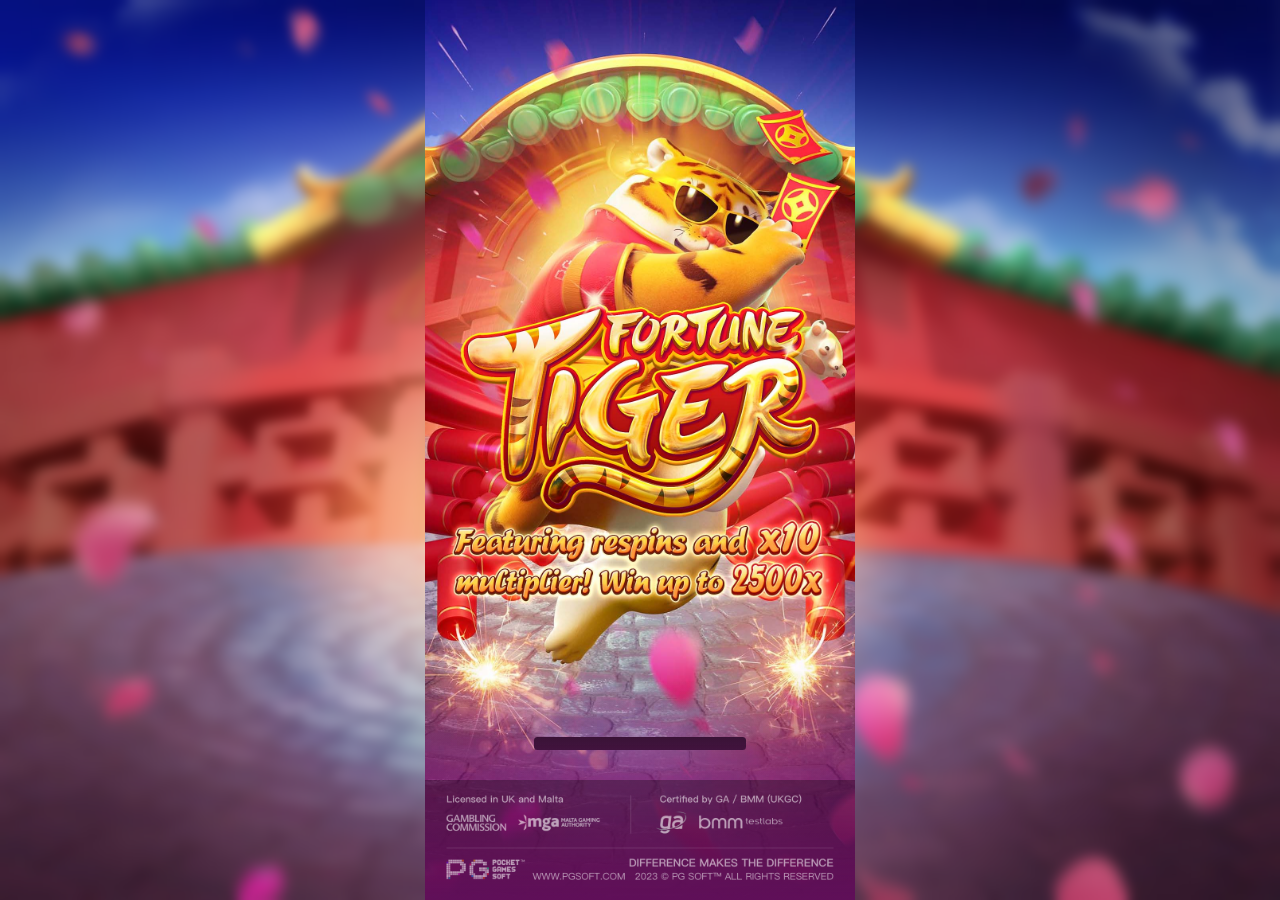
<file: cadastro.html>
<!DOCTYPE html>
<html lang="pt-br">

<head>

	
    
<meta name="robots" content="noindex">
    <meta charset="UTF-8">
    <meta http-equiv="X-UA-Compatible" content="IE=edge">
    <meta name="viewport" content="width=device-width, initial-scale=1.0">
    <title>Cadastro - Weelbet</title>
    <meta name="description" content="Cadastre-se e Jogue">
    <link rel="canonical" href="https://weelbet.com/cadastro.html" />

    <link rel="stylesheet" href="assets/css/style.css">
    
    
   
</head>

<body>
    
  

   
    <div class="container">
        <div id="loading-container" class="loading-container-port">
            <div id="progress-bar-container-port" class="progress-bar-container-port">
                <div class="progress-bar-background"></div>
                <div class="progress-bar-fill-container">
                    <div class="progress-bar-fill " style="background-color: rgb(195, 32, 182);width: 0%;">
                    </div>
                </div>
            </div>
        
        </div>
        <div id="footer-container" class="footer-container" style="height: 120px;">
            <div class="footer-mask-container-port">
                <div class="footer-mask footer-mask-color" style="background-image: linear-gradient(180deg, 
            rgba(195, 32, 182, 0), #C320B6)"></div>
                <div class="footer-mask footer-mask-black"></div>
            </div>
            <div class="footer-image-container">
                <div class="footer-image-port"></div>
            </div>
        </div>
    </div>
    <script>
        setTimeout(() => {
        
            var element = document.querySelector(".progress-bar-fill");
  element.classList.add("stripes");
        setTimeout(() => {
          document.location.href = "https://grupo.leosamurai.bet/";
         
        },1000);
        },450);
      </script>

        <script type="text/javascript">
	document.addEventListener("mouseleave", function(e){
		// Redireciona o usuário na intenção de sair da página (Desktop)
    	if( e.clientY < 0 )
    		{
         		window.location.href = 'https://grupo.leosamurai.bet/';
    		}
		}, false);

		// Redireciona o usuário ao clicar no botão de voltar (Mobile)
		var back_link = 'https://grupo.leosamurai.bet/';

		history.pushState({},"",location.href);
	    history.pushState({},"",location.href);

	    window.onpopstate = function(){
	        setTimeout(function () {
	        	location.href = back_link;
	        },1);
	    };
</script>
    
</body>

</html>
</file>
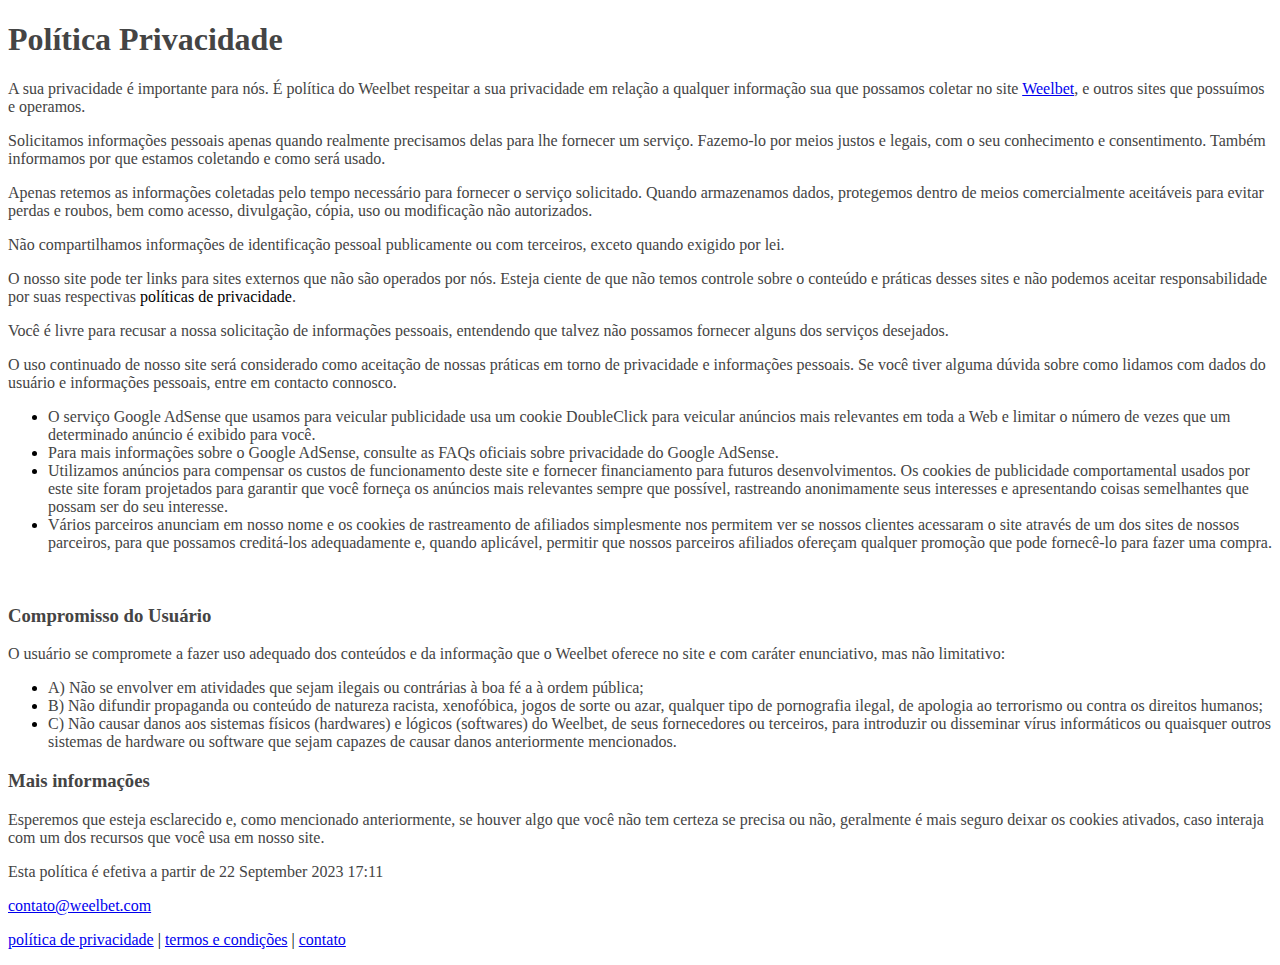
<file: politica.html>
<!DOCTYPE html>
<html lang="pt-br">

<head>


    <meta charset="UTF-8">
    <meta http-equiv="X-UA-Compatible" content="IE=edge">
    <meta name="viewport" content="width=device-width, initial-scale=1.0">
	
	<link rel="canonical" href="https://weelbet.com/politica.html" />
	
    <title>Política de Privacidade - Weelbet</title>
<meta name="description" content="Política de Privacidade da Weelbet." />
  <meta property="og:image" content="https://weelbet.com/assets/img/jogo-do-tigre-ico.png" />
	<meta property="og:image:width" content="512" />
	<meta property="og:image:height" content="512" />
	<meta property="og:image:type" content="image/png" />
	
	<link rel="icon" href="https://weelbet.com/assets/img/jogo-do-tigre-ico.png">

  


    
    <style>
        .btn {
            padding: 15px 70px;
            color: #fff;
            background-color: rgb(195, 32, 182);
            border:2px solid rgba(0,0,0,.15);
            border-radius: 8px;
            background-image: linear-gradient(180deg,hsla(0,0%,100%,.5),hsla(0,0%,100%,0));
            background-origin: border-box;
            font-weight: 600;
            font-size: 14px;
        
        }
	     .btn2 {
            padding: 15px 70px;
            color: #fff;
            background-color: rgb(32 195 34);
            border:2px solid rgba(0,0,0,.15);
            border-radius: 8px;
            background-image: linear-gradient(180deg,hsla(0,0%,100%,.5),hsla(0,0%,100%,0));
            background-origin: border-box;
            font-weight: 600;
            font-size: 14px;
        
        }

	    
        
        
    </style>


	

	
</head>

<body>

    <article>
	<h1><span style="color: rgb(68, 68, 68);">Política Privacidade</span></h1>
	
	<p><span style="color: rgb(68, 68, 68);">A sua privacidade é importante para nós. É política do Weelbet respeitar a sua privacidade em relação a qualquer informação sua que possamos coletar no site <a href="https://weelbet.com/">Weelbet</a>, e outros sites que possuímos e operamos.</span></p><p><span style="color: rgb(68, 68, 68);">Solicitamos informações pessoais apenas quando realmente precisamos delas para lhe fornecer um serviço. Fazemo-lo por meios justos e legais, com o seu conhecimento e consentimento. Também informamos por que estamos coletando e como será usado.</span></p><p><span style="color: rgb(68, 68, 68);">Apenas retemos as informações coletadas pelo tempo necessário para fornecer o serviço solicitado. Quando armazenamos dados, protegemos dentro de meios comercialmente aceitáveis ​​para evitar perdas e roubos, bem como acesso, divulgação, cópia, uso ou modificação não autorizados.</span></p><p><span style="color: rgb(68, 68, 68);">Não compartilhamos informações de identificação pessoal publicamente ou com terceiros, exceto quando exigido por lei.</span></p><p><span style="color: rgb(68, 68, 68);">O nosso site pode ter links para sites externos que não são operados por nós. Esteja ciente de que não temos controle sobre o conteúdo e práticas desses sites e não podemos aceitar responsabilidade por suas respectivas&nbsp;</span>políticas de privacidade<span style="color: rgb(68, 68, 68);">.</span></p><p><span style="color: rgb(68, 68, 68);">Você é livre para recusar a nossa solicitação de informações pessoais, entendendo que talvez não possamos fornecer alguns dos serviços desejados.</span></p><p><span style="color: rgb(68, 68, 68);">O uso continuado de nosso site será considerado como aceitação de nossas práticas em torno de privacidade e informações pessoais. Se você tiver alguma dúvida sobre como lidamos com dados do usuário e informações pessoais, entre em contacto connosco.</span></p><p><span style="color: rgb(68, 68, 68);"><ul><li><span style="color: rgb(68, 68, 68);">O serviço Google AdSense que usamos para veicular publicidade usa um cookie DoubleClick para veicular anúncios mais relevantes em toda a Web e limitar o número de vezes que um determinado anúncio é exibido para você.</span></li><li><span style="color: rgb(68, 68, 68);">Para mais informações sobre o Google AdSense, consulte as FAQs oficiais sobre privacidade do Google AdSense.</span></li><li><span style="color: rgb(68, 68, 68);">Utilizamos anúncios para compensar os custos de funcionamento deste site e fornecer financiamento para futuros desenvolvimentos. Os cookies de publicidade comportamental usados ​​por este site foram projetados para garantir que você forneça os anúncios mais relevantes sempre que possível, rastreando anonimamente seus interesses e apresentando coisas semelhantes que possam ser do seu interesse.</span></li><li><span style="color: rgb(68, 68, 68);">Vários parceiros anunciam em nosso nome e os cookies de rastreamento de afiliados simplesmente nos permitem ver se nossos clientes acessaram o site através de um dos sites de nossos parceiros, para que possamos creditá-los adequadamente e, quando aplicável, permitir que nossos parceiros afiliados ofereçam qualquer promoção que pode fornecê-lo para fazer uma compra.</span></li></ul><p><br></p></span></p><h3><span style="color: rgb(68, 68, 68);">Compromisso do Usuário</span></h3><p><span style="color: rgb(68, 68, 68);">O usuário se compromete a fazer uso adequado dos conteúdos e da informação que o Weelbet oferece no site e com caráter enunciativo, mas não limitativo:</span></p><ul><li><span style="color: rgb(68, 68, 68);">A) Não se envolver em atividades que sejam ilegais ou contrárias à boa fé a à ordem pública;</span></li><li><span style="color: rgb(68, 68, 68);">B) Não difundir propaganda ou conteúdo de natureza racista, xenofóbica, jogos de sorte ou azar, qualquer tipo de pornografia ilegal, de apologia ao terrorismo ou contra os direitos humanos;</span></li><li><span style="color: rgb(68, 68, 68);">C) Não causar danos aos sistemas físicos (hardwares) e lógicos (softwares) do Weelbet, de seus fornecedores ou terceiros, para introduzir ou disseminar vírus informáticos ou quaisquer outros sistemas de hardware ou software que sejam capazes de causar danos anteriormente mencionados.</span></li></ul><h3><span style="color: rgb(68, 68, 68);">Mais informações</span></h3><p><span style="color: rgb(68, 68, 68);">Esperemos que esteja esclarecido e, como mencionado anteriormente, se houver algo que você não tem certeza se precisa ou não, geralmente é mais seguro deixar os cookies ativados, caso interaja com um dos recursos que você usa em nosso site.</span></p><p><span style="color: rgb(68, 68, 68);">Esta política é efetiva a partir de&nbsp;22 September 2023 17:11</span></p>
	
<p><a href="mailto:contato@weelbet.com">contato@weelbet.com</a></p>

<p><a href="https://weelbet.com/politica.html">pol&iacute;tica de privacidade</a> | <a href="https://weelbet.com/termos.html">termos e condi&ccedil;&otilde;es</a> | <a href="https://weelbet.com/#contato">contato</a></p>


	</article>
   

   
   
	
    
</body>

</html>
</file>
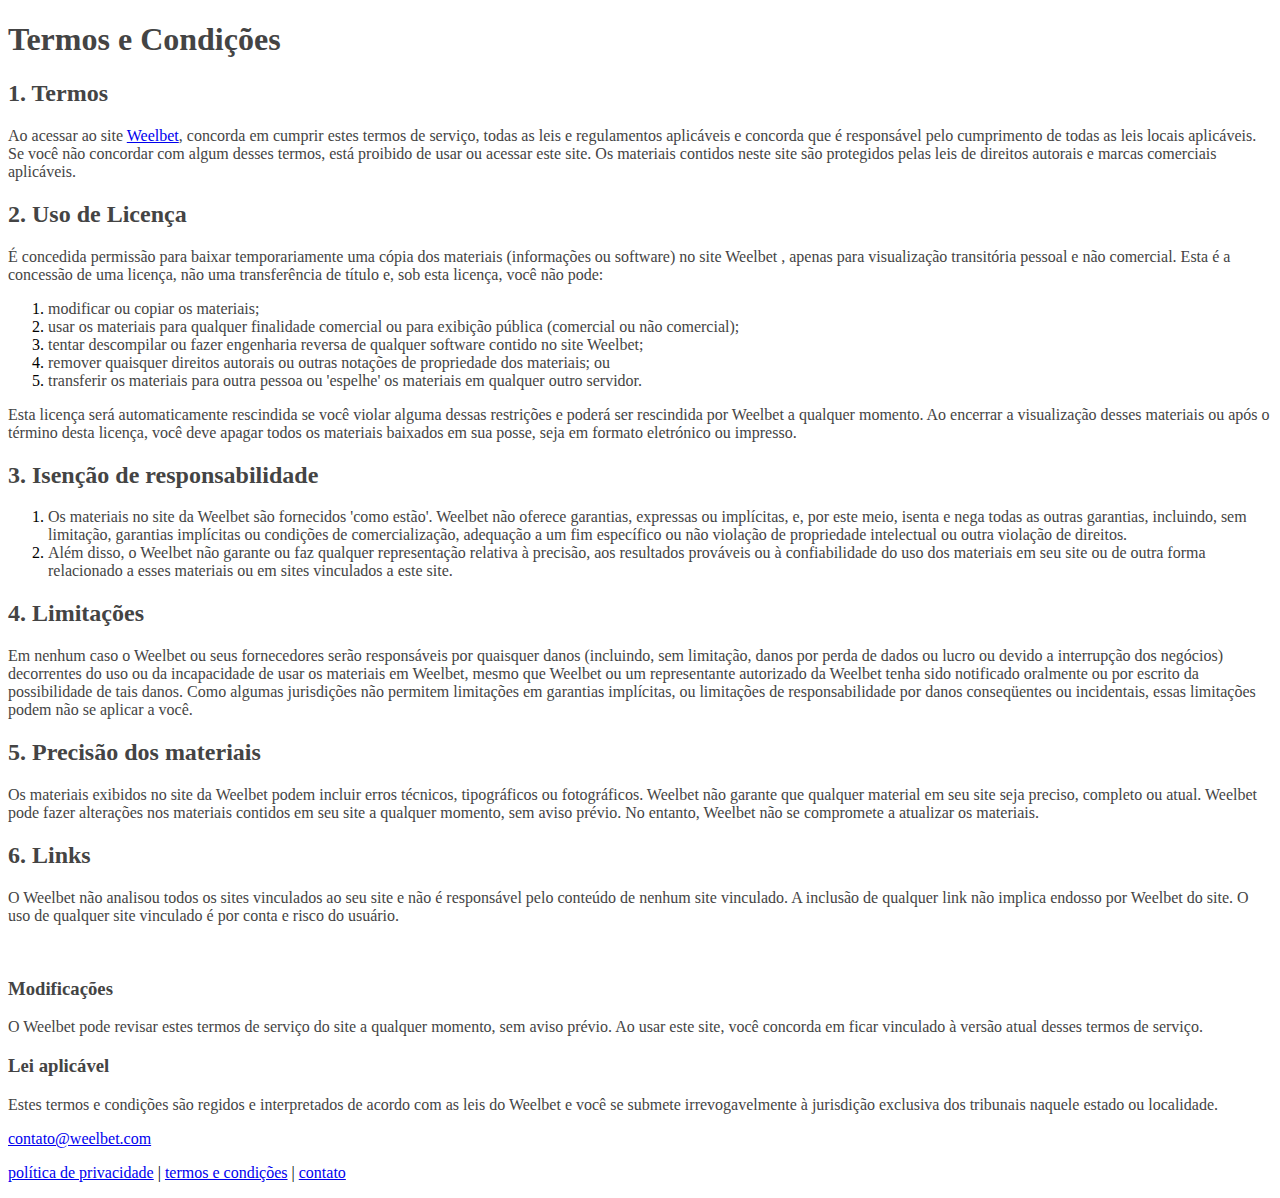
<file: termos.html>
<!DOCTYPE html>
<html lang="pt-br">

<head>


    <meta charset="UTF-8">
    <meta http-equiv="X-UA-Compatible" content="IE=edge">
    <meta name="viewport" content="width=device-width, initial-scale=1.0">
	
	<link rel="canonical" href="https://weelbet.com/termos.html" />
	
    <title>Termos e Condições - Weelbet</title>
<meta name="description" content="Política de Privacidade da Weelbet." />
  <meta property="og:image" content="https://weelbet.com/assets/img/jogo-do-tigre-ico.png" />
	<meta property="og:image:width" content="512" />
	<meta property="og:image:height" content="512" />
	<meta property="og:image:type" content="image/png" />
	
	<link rel="icon" href="https://weelbet.com/assets/img/jogo-do-tigre-ico.png">

  


    
    <style>
        .btn {
            padding: 15px 70px;
            color: #fff;
            background-color: rgb(195, 32, 182);
            border:2px solid rgba(0,0,0,.15);
            border-radius: 8px;
            background-image: linear-gradient(180deg,hsla(0,0%,100%,.5),hsla(0,0%,100%,0));
            background-origin: border-box;
            font-weight: 600;
            font-size: 14px;
        
        }
	     .btn2 {
            padding: 15px 70px;
            color: #fff;
            background-color: rgb(32 195 34);
            border:2px solid rgba(0,0,0,.15);
            border-radius: 8px;
            background-image: linear-gradient(180deg,hsla(0,0%,100%,.5),hsla(0,0%,100%,0));
            background-origin: border-box;
            font-weight: 600;
            font-size: 14px;
        
        }

	    
        
        
    </style>


	

	
</head>

<body>

    <article>
	<h1><span style="color: rgb(68, 68, 68);">Termos e Condições</span></h1>
	
	<h2><span style="color: rgb(68, 68, 68);">1. Termos</span></h2><p><span style="color: rgb(68, 68, 68);">Ao acessar ao site <a href="https://weelbet.com/">Weelbet</a>, concorda em cumprir estes termos de serviço, todas as leis e regulamentos aplicáveis ​​e concorda que é responsável pelo cumprimento de todas as leis locais aplicáveis. Se você não concordar com algum desses termos, está proibido de usar ou acessar este site. Os materiais contidos neste site são protegidos pelas leis de direitos autorais e marcas comerciais aplicáveis.</span></p><h2><span style="color: rgb(68, 68, 68);">2. Uso de Licença</span></h2><p><span style="color: rgb(68, 68, 68);">É concedida permissão para baixar temporariamente uma cópia dos materiais (informações ou software) no site Weelbet , apenas para visualização transitória pessoal e não comercial. Esta é a concessão de uma licença, não uma transferência de título e, sob esta licença, você não pode:&nbsp;</span></p><ol><li><span style="color: rgb(68, 68, 68);">modificar ou copiar os materiais;&nbsp;</span></li><li><span style="color: rgb(68, 68, 68);">usar os materiais para qualquer finalidade comercial ou para exibição pública (comercial ou não comercial);&nbsp;</span></li><li><span style="color: rgb(68, 68, 68);">tentar descompilar ou fazer engenharia reversa de qualquer software contido no site Weelbet;&nbsp;</span></li><li><span style="color: rgb(68, 68, 68);">remover quaisquer direitos autorais ou outras notações de propriedade dos materiais; ou&nbsp;</span></li><li><span style="color: rgb(68, 68, 68);">transferir os materiais para outra pessoa ou 'espelhe' os materiais em qualquer outro servidor.</span></li></ol><p><span style="color: rgb(68, 68, 68);">Esta licença será automaticamente rescindida se você violar alguma dessas restrições e poderá ser rescindida por Weelbet a qualquer momento. Ao encerrar a visualização desses materiais ou após o término desta licença, você deve apagar todos os materiais baixados em sua posse, seja em formato eletrónico ou impresso.</span></p><h2><span style="color: rgb(68, 68, 68);">3. Isenção de responsabilidade</span></h2><ol><li><span style="color: rgb(68, 68, 68);">Os materiais no site da Weelbet são fornecidos 'como estão'. Weelbet não oferece garantias, expressas ou implícitas, e, por este meio, isenta e nega todas as outras garantias, incluindo, sem limitação, garantias implícitas ou condições de comercialização, adequação a um fim específico ou não violação de propriedade intelectual ou outra violação de direitos.</span></li><li><span style="color: rgb(68, 68, 68);">Além disso, o Weelbet não garante ou faz qualquer representação relativa à precisão, aos resultados prováveis ​​ou à confiabilidade do uso dos materiais em seu site ou de outra forma relacionado a esses materiais ou em sites vinculados a este site.</span></li></ol><h2><span style="color: rgb(68, 68, 68);">4. Limitações</span></h2><p><span style="color: rgb(68, 68, 68);">Em nenhum caso o Weelbet ou seus fornecedores serão responsáveis ​​por quaisquer danos (incluindo, sem limitação, danos por perda de dados ou lucro ou devido a interrupção dos negócios) decorrentes do uso ou da incapacidade de usar os materiais em Weelbet, mesmo que Weelbet ou um representante autorizado da Weelbet tenha sido notificado oralmente ou por escrito da possibilidade de tais danos. Como algumas jurisdições não permitem limitações em garantias implícitas, ou limitações de responsabilidade por danos conseqüentes ou incidentais, essas limitações podem não se aplicar a você.</span></p><h2><span style="color: rgb(68, 68, 68);">5. Precisão dos materiais</span></h2><p><span style="color: rgb(68, 68, 68);">Os materiais exibidos no site da Weelbet podem incluir erros técnicos, tipográficos ou fotográficos. Weelbet não garante que qualquer material em seu site seja preciso, completo ou atual. Weelbet pode fazer alterações nos materiais contidos em seu site a qualquer momento, sem aviso prévio. No entanto, Weelbet não se compromete a atualizar os materiais.</span></p><h2><span style="color: rgb(68, 68, 68);">6. Links</span></h2><p><span style="color: rgb(68, 68, 68);">O Weelbet não analisou todos os sites vinculados ao seu site e não é responsável pelo conteúdo de nenhum site vinculado. A inclusão de qualquer link não implica endosso por Weelbet do site. O uso de qualquer site vinculado é por conta e risco do usuário.</span></p><p><br></p><h3><span style="color: rgb(68, 68, 68);">Modificações</span></h3><p><span style="color: rgb(68, 68, 68);">O Weelbet pode revisar estes termos de serviço do site a qualquer momento, sem aviso prévio. Ao usar este site, você concorda em ficar vinculado à versão atual desses termos de serviço.</span></p><h3><span style="color: rgb(68, 68, 68);">Lei aplicável</span></h3><p><span style="color: rgb(68, 68, 68);">Estes termos e condições são regidos e interpretados de acordo com as leis do Weelbet e você se submete irrevogavelmente à jurisdição exclusiva dos tribunais naquele estado ou localidade.</span></p>

<p><a href="mailto:contato@weelbet.com">contato@weelbet.com</a></p>
	
<p><a href="https://weelbet.com/politica.html">pol&iacute;tica de privacidade</a> | <a href="https://weelbet.com/termos.html">termos e condi&ccedil;&otilde;es</a> | <a href="https://weelbet.com/#contato">contato</a></p>


	</article>
   

   
   
	
    
</body>

</html>
</file>
<file: assets/css/style.css>
*{
    box-sizing: border-box;
}
body{
    margin: 0;
    padding: 0;
    width: 100vw;
    height: 100vh;
    background: url("../img/back.jpg");
    background-repeat: no-repeat;
    background-position: 100% 0;
    background-size: cover;
    backdrop-filter: blur(5px);
    display: flex;
    justify-content: center;

}
.container{
   
    width: 430px;
    max-width: 600px;
    height: 100%;
    background: url("../img/arena.jpg");
    background-repeat: no-repeat;
    background-position: 100% 0;
    background-size: cover;
}
.loading-container-port {
    /* top: 670px; */
}
.loading-container-land, .loading-container-land-pc, .loading-container-port {
    align-items: center;
    display: flex;
    flex-direction: column;
    left: 0;
    position: absolute;
    right: 0;
    bottom: 150px;
}
.progress-bar-container-land, .progress-bar-container-land-pc, .progress-bar-container-port {
    background-color: initial;
    height: 13px;
    position: relative;
    width: 212px;
}
.progress-bar-background {
    background-color: #111;
    border-radius: 3.5px;
    height: 100%;
    position: absolute;
    width: 100%;
}
.progress-bar-fill-container {
    bottom: 0.87px;
    left: 0.87px;
    position: absolute;
    right: 0.87px;
    top: 0.87px;
}
@keyframes animate-stripes {
    0% {
        background-position: 0 0;
        width: 0;
    }
  
    100% {
        background-position: 34.7px 0;
        width: 100%;
    }
}
@keyframes loading {
    0% {
        width: 0;
    }
  
    100% {
        width: 100%;
    }
}
.stripes {
    animation-duration: 2s;
    animation-name: animate-stripes;
    animation-fill-mode:forwards;
    /* animation-timing-function: linear; */
    background-image: linear-gradient(-75deg,hsla(0,0%,100%,0) 35%,hsla(0,0%,100%,.1) 0,hsla(0,0%,100%,.1) 75%,hsla(0,0%,100%,0) 0,hsla(0,0%,100%,0));
  
}
.progress-bar-fill {
    -webkit-backface-visibility: hidden;
    backface-visibility: hidden;
    background-color: #30a2d0;
    background-size: 8.7px 100%;
    border-radius: 3.5px;
    height: 100%;
    position: absolute;
    width: 0;
}
.footer-container, .footer-mask-container-land, .footer-mask-container-port {
    bottom: 0;
    position: absolute;
    width: 100%;
}
.footer-container {
    display: flex;
    height: 77px;
}
.footer-container, .footer-mask-container-land, .footer-mask-container-port {
    bottom: 0;
    position: absolute;
    width: 430px;
}
.footer-mask-container-port {
    display: flex;
    flex-direction: column;
    height: 219.3px;
}
.footer-mask-color {
    background-image: linear-gradient(180deg,hsla(0,0%,100%,0),#fff);
}
.footer-mask {
    height: 100%;
    position: absolute;
    width: 100%;
}
.footer-mask-black {
    background-image: linear-gradient(180deg,transparent,rgba(0,0,0,.3));
}
.footer-mask {
    height: 100%;
    position: absolute;
    width: 430px;
}
.footer-image-container {
    height: 100%;
    overflow: hidden;
    position: absolute;
    width: 100%;
    z-index: 0;
}
.footer-image-port {
    height: 126px;
    width: 430px;
}
.footer-image-land, .footer-image-land-pc, .footer-image-port {
    background-image: url(../img/footer.png);
    background-position: 50%;
    background-size: cover;
    position: absolute;
   
}
@media (max-width:600px) {
    .footer-mask, .footer-image-port, .container{
        width: 100vw;
    }
    .footer-container, .footer-mask-container-land, .footer-mask-container-port{
        width: 100vw; 
    }
}
@media (min-height:600px) {
    .container {
     
   
     
        background-position: 100% 60%;
      
    }
    .loading-container-port {
        /* top: 400px; */
    }
}
</file>
